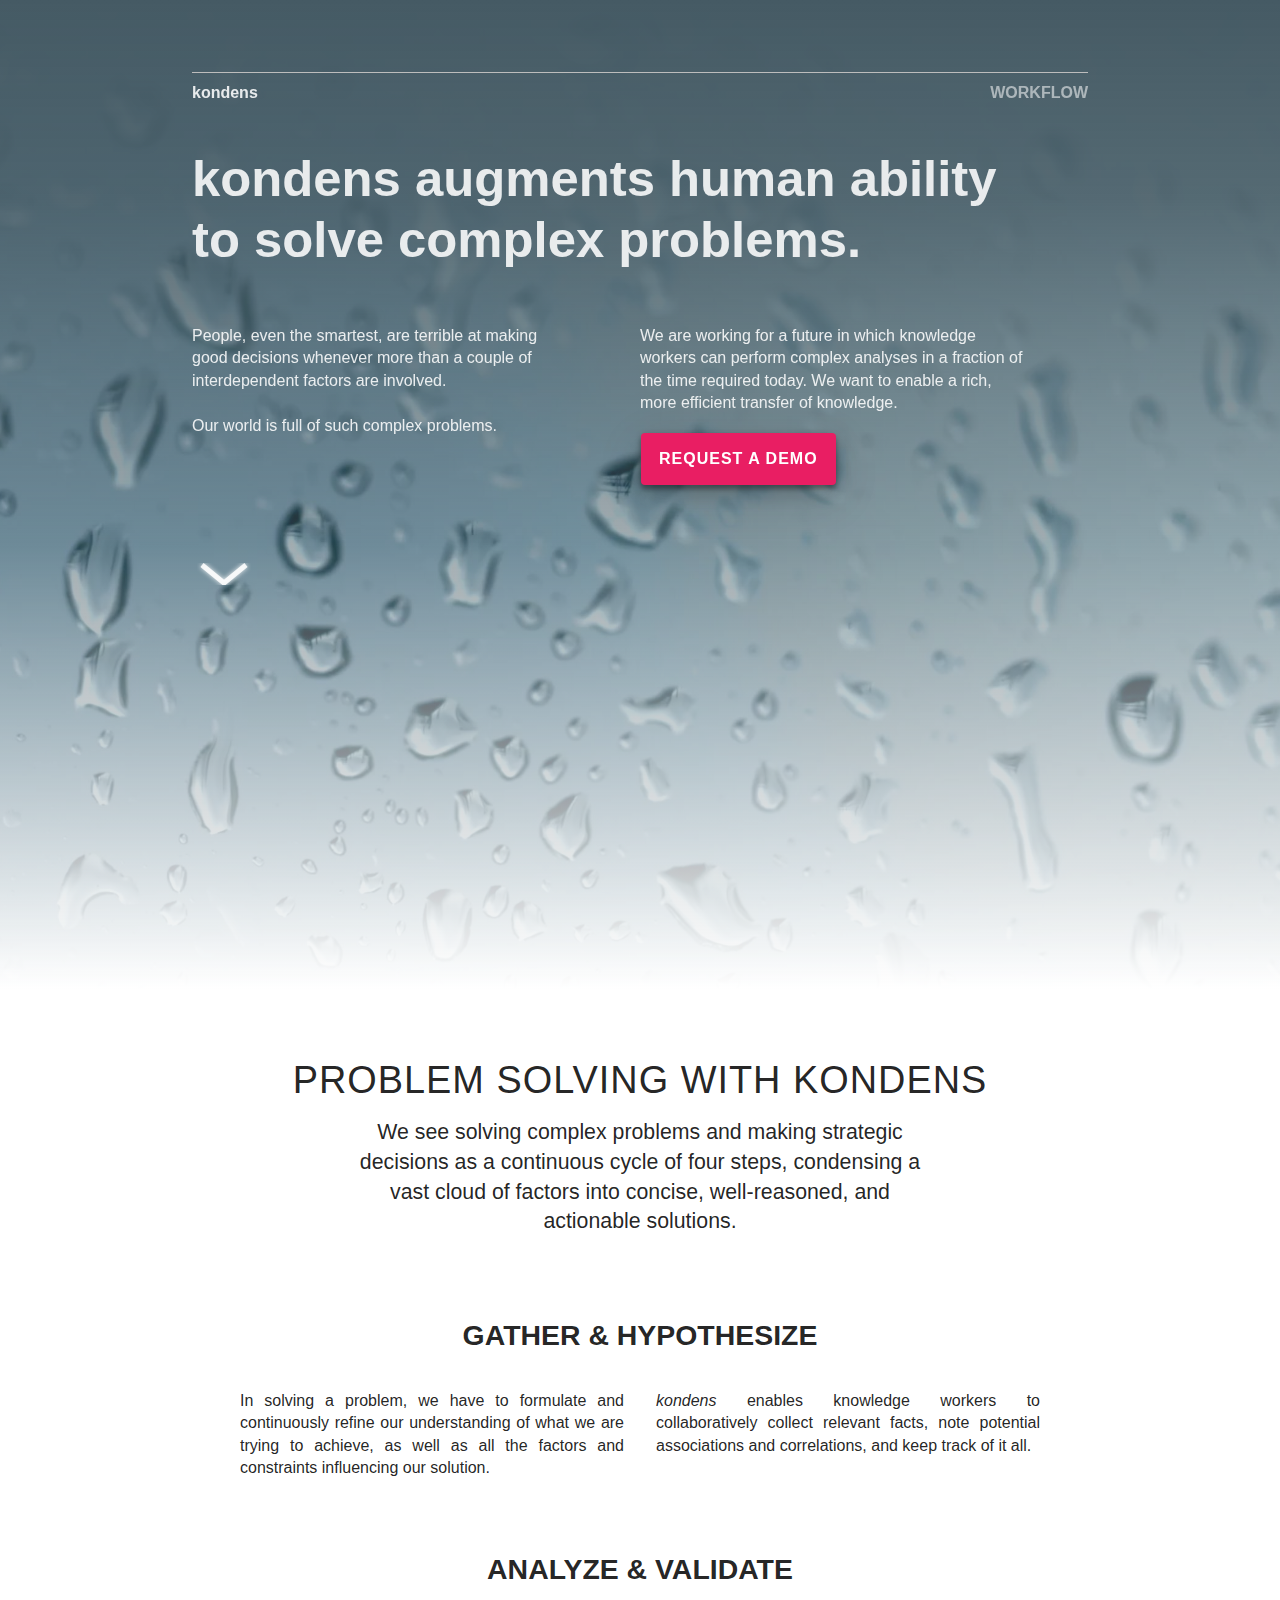
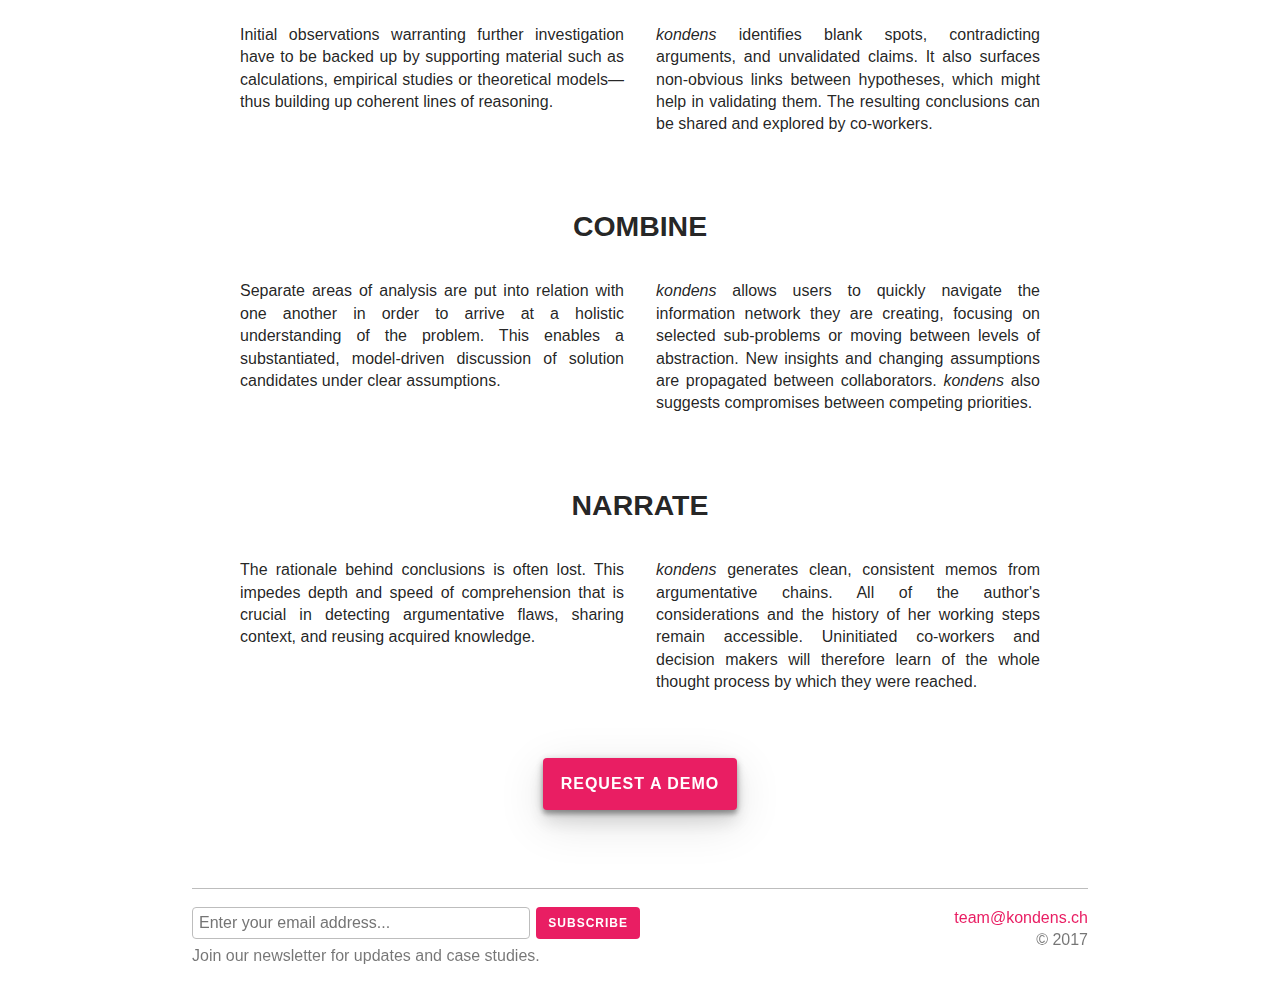
<file: index.html>
<!DOCTYPE html>
<html>
    <head>
        <meta name="viewport" content="width=device-width, initial-scale=1.0, user-scalable=no">
        
        <link rel="stylesheet" type="text/css" href="https://cloud.typography.com/6690976/6471772/css/fonts.css" />
        <link rel="stylesheet" type="text/css" href="/static/main.css" />
        <link rel="shortcut icon" href="/static/favicon.ico"/>

        <title>kondens - Augmenting human ability to solve complex problems</title>

        <script type="text/javascript">
            window.heap=window.heap||[],heap.load=function(e,t){window.heap.appid=e,window.heap.config=t=t||{};var r=t.forceSSL||"https:"===document.location.protocol,a=document.createElement("script");a.type="text/javascript",a.async=!0,a.src=(r?"https:":"http:")+"//cdn.heapanalytics.com/js/heap-"+e+".js";var n=document.getElementsByTagName("script")[0];n.parentNode.insertBefore(a,n);for(var o=function(e){return function(){heap.push([e].concat(Array.prototype.slice.call(arguments,0)))}},p=["addEventProperties","addUserProperties","clearEventProperties","identify","removeEventProperty","setEventProperties","track","unsetEventProperty"],c=0;c<p.length;c++)heap[p[c]]=o(p[c])};
                heap.load("1766771604");
        </script>
    </head>
    <body>
        <div class="container">
            <div id="frontpage">
                <div class="header">
                    <div>kondens</div>
                    <div class="nav">
                        <a href="#workflow" data-scroll>Workflow</a>
                        <!-- <a href="#pricing">Pricing</a> -->
                        <!-- <a>Cases</a> -->
                        <!-- <a>Articles</a> -->
                        <!-- <a>Team</a> -->
                    </div>
                </div>
                <div id="abstract">
                    <h1>kondens augments human ability <br> to solve complex problems.</h1>

                    <div id="executive-summary">
                        <p>
                            People, even the smartest, are terrible at making good decisions whenever more than a couple of interdependent factors are involved. <br /><br />
                            Our world is full of such complex problems.
                        </p>
                        <div class="col">
                            <p>
                                We are working for a future in which knowledge workers can perform complex analyses in a fraction of the time required today. We want to enable a rich, more efficient transfer of knowledge.
                            </p>
                            <a class="cta" href="mailto:team@kondens.ch?subject=kondens demo" target="_blank">Request a demo</a>
                        </div>
                    </div>
                </div>
                <a id="scroll-indicator" href="#workflow" data-scroll>
                    <svg width="64" height="64">
                        <filter id="glow">
                            <feGaussianBlur stdDeviation="2.5" result="coloredBlur"/>
                            <feMerge>
                                <feMergeNode in="coloredBlur"/>
                                <feMergeNode in="SourceGraphic"/>
                            </feMerge>
                        </filter>
                        <!-- <circle cx="32" cy="32" r="30" fill="transparent" stroke="rgba(255,255,255,0.87)" stroke-width="2" /> -->
                        <polyline points="10,26 32,44, 54,26"
                                  style="fill:transparent;stroke-width:5;stroke:rgba(255,255,255,0.87)"
                                  filter="url(#glow)" />
                    </svg>
                </a>
                <div id="bgcontainer">
                    <div id="bgoverlay"></div>
                </div>
            </div>
            <div id="workflow">
                <h2>Problem solving with kondens</h2>
                <p style="font-size: 1.333em; max-width: 600px; text-align: center; margin-bottom: 54px;">
                    We see solving complex problems and making strategic decisions as a continuous cycle of four steps, condensing a vast cloud of factors into concise, well-reasoned, and actionable solutions.
                </p>

                <div class="step">
                    <h3>Gather &amp; Hypothesize</h3>
                    <div class="row">
                        <p>
                            In solving a problem, we have to formulate and continuously refine our understanding of what
                            we are trying to achieve, as well as all the factors and constraints influencing our solution.
                        </p>
                        <p>
                            <emph>kondens</emph> enables knowledge workers to collaboratively collect relevant facts, note potential associations and correlations, and keep track of it all.
                        </p>
                    </div>
                </div>
                <div class="step">
                    <h3>Analyze &amp; Validate</h3>
                    <div class="row">
                        <p>
                            Initial observations warranting further investigation have to be backed up by supporting material such as
                            calculations, empirical studies or theoretical models&mdash;thus building up coherent lines of reasoning.
                        </p>
                        <p>
                            <emph>kondens</emph> identifies blank spots, contradicting arguments, and unvalidated claims.
                            It also surfaces non-obvious links between hypotheses, which might help in validating them.
                            The resulting conclusions can be shared and explored by co-workers. 
                        </p>
                    </div>
                </div>
                <div class="step">
                    <h3>Combine</h3>
                    <div class="row">
                        <p>
                            Separate areas of analysis are put into relation with one another in order to arrive
                            at a holistic understanding of the problem. This enables a substantiated, model-driven discussion
                            of solution candidates under clear assumptions.
                        </p>
                        <p>
                            <emph>kondens</emph> allows users to quickly navigate the information network they are creating, focusing on selected sub-problems or moving between levels of abstraction. New insights and changing assumptions are propagated between collaborators. <emph>kondens</emph> also suggests compromises between competing priorities.
                        </p>
                    </div>
                </div>
                <div class="step">
                    <h3>Narrate</h3>
                    <div class="row">
                        <p>
                            The rationale behind conclusions is often lost. This impedes depth and speed of comprehension that is crucial in detecting argumentative flaws, sharing context, and reusing acquired knowledge.
                        </p>
                        <p>
                            <emph>kondens</emph> generates clean, consistent memos from argumentative chains. All of the author's considerations and the history of her working steps remain accessible. Uninitiated co-workers and decision makers will therefore learn of the whole thought process by which they were reached.
                        </p>
                    </div>
                </div>
                <div style="padding: 0 0 60px 0;" class="step">
                    <a class="cta" href="mailto:team@kondens.ch?subject=kondens demo" target="_blank">Request a demo</a>
                </div>
            </div>
            <div id="footer">
                <div id="newsletter-signup">
                    <div id="mc_embed_signup">
                        <form action="//kondens.us15.list-manage.com/subscribe/post?u=fe84d163be583a0be64d8173f&amp;id=ea2d0e134c" method="post" id="mc-embedded-subscribe-form" name="mc-embedded-subscribe-form" class="validate" target="_blank" novalidate>
                            <div id="mc_embed_signup_scroll" class="row" style="flex-wrap: nowrap; align-items: center;">
                                <input  type="email" 
                                        value="" 
                                        name="EMAIL" 
                                        class="required email" 
                                        id="mce-EMAIL"
                                        placeholder="Enter your email address...">
                                <button type="submit" name="subscribe" id="mc-embedded-subscribe" class="button">
                                    Subscribe
                                </button>
                                <div id="mce-responses" class="clear">
                                    <div class="response" id="mce-error-response" style="display:none"></div>
                                    <div class="response" id="mce-success-response" style="display:none"></div>
                                </div> 
                                <!-- real people should not fill this in and expect good things - do not remove this or risk form bot signups-->
                                <div style="position: absolute; left: -5000px;" aria-hidden="true">
                                    <input type="text" name="b_fe84d163be583a0be64d8173f_ea2d0e134c" tabindex="-1" value="">
                                </div>
                            </div>
                        </form>
                    </div>
                    <span style="margin-top: 6px;">Join our newsletter for updates and case studies.</span>
                </div>
                <div id="contact">
                    <a href="mailto:team@kondens.ch">team@kondens.ch</a>
                    <span>&copy; 2017</span>
                </div>
            </div>
        </div>

        <script type="text/javascript" src="/static/scroll.js"></script>
        <script type="text/javascript">
            smoothScroll.init();
        </script>
        <script type="text/javascript">
            !function(a){var b=/iPhone/i,c=/iPod/i,d=/iPad/i,e=/(?=.*\bAndroid\b)(?=.*\bMobile\b)/i,f=/Android/i,g=/(?=.*\bAndroid\b)(?=.*\bSD4930UR\b)/i,h=/(?=.*\bAndroid\b)(?=.*\b(?:KFOT|KFTT|KFJWI|KFJWA|KFSOWI|KFTHWI|KFTHWA|KFAPWI|KFAPWA|KFARWI|KFASWI|KFSAWI|KFSAWA)\b)/i,i=/IEMobile/i,j=/(?=.*\bWindows\b)(?=.*\bARM\b)/i,k=/BlackBerry/i,l=/BB10/i,m=/Opera Mini/i,n=/(CriOS|Chrome)(?=.*\bMobile\b)/i,o=/(?=.*\bFirefox\b)(?=.*\bMobile\b)/i,p=new RegExp("(?:Nexus 7|BNTV250|Kindle Fire|Silk|GT-P1000)","i"),q=function(a,b){return a.test(b)},r=function(a){var r=a||navigator.userAgent,s=r.split("[FBAN");return"undefined"!=typeof s[1]&&(r=s[0]),s=r.split("Twitter"),"undefined"!=typeof s[1]&&(r=s[0]),this.apple={phone:q(b,r),ipod:q(c,r),tablet:!q(b,r)&&q(d,r),device:q(b,r)||q(c,r)||q(d,r)},this.amazon={phone:q(g,r),tablet:!q(g,r)&&q(h,r),device:q(g,r)||q(h,r)},this.android={phone:q(g,r)||q(e,r),tablet:!q(g,r)&&!q(e,r)&&(q(h,r)||q(f,r)),device:q(g,r)||q(h,r)||q(e,r)||q(f,r)},this.windows={phone:q(i,r),tablet:q(j,r),device:q(i,r)||q(j,r)},this.other={blackberry:q(k,r),blackberry10:q(l,r),opera:q(m,r),firefox:q(o,r),chrome:q(n,r),device:q(k,r)||q(l,r)||q(m,r)||q(o,r)||q(n,r)},this.seven_inch=q(p,r),this.any=this.apple.device||this.android.device||this.windows.device||this.other.device||this.seven_inch,this.phone=this.apple.phone||this.android.phone||this.windows.phone,this.tablet=this.apple.tablet||this.android.tablet||this.windows.tablet,"undefined"==typeof window?this:void 0},s=function(){var a=new r;return a.Class=r,a};"undefined"!=typeof module&&module.exports&&"undefined"==typeof window?module.exports=r:"undefined"!=typeof module&&module.exports&&"undefined"!=typeof window?module.exports=s():"function"==typeof define&&define.amd?define("isMobile",[],a.isMobile=s()):a.isMobile=s()}(this);

            (function() {
                if (!isMobile.phone) {
                    var newVideoElement = document.createElement('video');
                    newVideoElement.setAttribute('playsinline', 'playsinline');
                    newVideoElement.setAttribute('autoplay', 'autoplay');
                    newVideoElement.setAttribute('loop', 'loop');
                    newVideoElement.setAttribute('muted', 'muted');
                    newVideoElement.setAttribute('poster', '/static/res/shot.jpg');
                    newVideoElement.setAttribute('id', 'bgloop');

                    var source = document.createElement('source');
                    source.setAttribute('src', '/static/res/condensing.mp4');
                    source.setAttribute('type', 'video/mp4');
                    newVideoElement.appendChild(source);

                    var bgcontainer = document.getElementById('bgcontainer');
                    bgcontainer.appendChild(newVideoElement);
                } else {
                    var frontpage = document.getElementById('frontpage');
                    frontpage.style.removeProperty("height");
                    frontpage.style.setProperty("background-image", "url('/static/res/shot-mobile.jpg')");
                }
            })();
        </script>
    </body>
</html>
</file>
<file: static/main.css>
/* http://meyerweb.com/eric/tools/css/reset/ 
   v2.0 | 20110126
   License: none (public domain)
*/

html, body, div, span, applet, object, iframe,
h1, h2, h3, h4, h5, h6, p, blockquote, pre,
a, abbr, acronym, address, big, cite, code,
del, dfn, em, img, ins, kbd, q, s, samp,
small, strike, strong, sub, sup, tt, var,
b, u, i, center,
dl, dt, dd, ol, ul, li,
fieldset, form, label, legend,
table, caption, tbody, tfoot, thead, tr, th, td,
article, aside, canvas, details, embed, 
figure, figcaption, footer, header, hgroup, 
menu, nav, output, ruby, section, summary,
time, mark, audio, video {
    margin: 0;
    padding: 0;
    border: 0;
    font-size: 100%;
    font: inherit;
    vertical-align: baseline;
}
/* HTML5 display-role reset for older browsers */
article, aside, details, figcaption, figure, 
footer, header, hgroup, menu, nav, section {
    display: block;
}
body {
    line-height: 1;
}
ol, ul {
    list-style: none;
}
blockquote, q {
    quotes: none;
}
blockquote:before, blockquote:after,
q:before, q:after {
    content: '';
    content: none;
}
table {
    border-collapse: collapse;
    border-spacing: 0;
}

/************/

html {
    font-size: 16px;
}

body {
    color: rgba(255,255,255,0.87);
    font-family: "Whitney SSm A", "Whitney SSm B", sans-serif;
    font-size: 1rem;
    font-style: normal;
    font-weight: 400;

    background-color: #fff;
    scroll-behavior: smooth;
}

h1 {
    font-size: 3.175rem;
    font-style: normal;
    font-weight: 600;
    line-height: 1.2;
    margin-bottom: 12px;
}

h2 {
    font-size: 2.369rem;
    font-style: normal;
    font-weight: 600;
}

h3 {
    font-size: 1.777em;
    font-style: normal;
    font-weight: 600;
}

p {
    font-style: normal;
    font-weight: 400;
    line-height: 1.4em;
}

@media (max-width: 36rem) {
    h1 { font-size: 2.369rem; }
    h2 { font-size: 1.777rem; }
    h3 { font-size: 1.333rem; }
    p {
        line-height: 1.5em;
        text-align: left !important;
    }
}

emph {
    font-style: italic;
}

a {
    color: #e91e63;
    text-decoration: none;
}

a:hover {
    color: #c2185b;
}

input[type="text"],
input[type="email"] {
    width: 100%;
    max-width: 400px;
    padding: 6px;
    font-size: 1em;
    border: 1px solid #BDBDBD;
    border-radius: 4px;
}

button {
    display: inline-block;
    padding: 0 12px;
    height: 32px;
    margin-left: 6px;

    font-family: "Whitney SSm A", "Whitney SSm B", sans-serif;
    font-size: 0.75em;
    font-style: normal;
    font-weight: 600;
    line-height: 1em;
    letter-spacing: 1px;
    text-transform: uppercase;
    color: #fff;

    background-color: #e91e63;
    border: none;
    border-radius: 4px;
}

.col {
    display: flex;
    flex-flow: column wrap;
    align-items: flex-start;
}

.row {
    display: flex;
    flex: 1;
    flex-flow: row wrap;
    align-items: flex-start;
    justify-content: center;
}

video#bgloop {
    position: absolute;
    object-fit: cover;
    top: 0;
    left: 0;
    width: 100%;
    height: 110%;
    z-index: -150;
    /*filter: blur(4px);*/
}

#bgoverlay {
    position: absolute;
    top: 0;
    left: 0;
    bottom: 0;
    right: 0;
    width: 100vw;
    height: 110%;
    transform: translateZ(0);
    z-index: -100;
    background-size: cover;
    background: linear-gradient(rgba(69,90,100,1) 0%, rgba(69,90,100,0.9) 20%, rgba(69,90,100,0.5) 55%, rgba(255,255,255,1) 100%);
}

.container {
    flex: 1;
    display: flex;
    flex-direction: column;
    max-width: 960px;
    margin: 0 auto;
}

.header {
    display: flex;
    flex-direction: row;
    margin-top: 72px;
    padding: 12px 0;

    font-style: normal;
    font-weight: 600;

    border-top: 1px solid #BDBDBD;
}

.nav {
    display: flex;
    flex: 1;
    flex-direction: row;
    justify-content: flex-end;
}

.nav a {
    padding-left: 12px;

    color: rgba(255,255,255,0.54);
    text-transform: uppercase;
    text-decoration: none;
}

.nav a:hover {
    color: rgba(255,255,255,0.87);
}

a.cta {
    display: inline-block;
    padding: 18px;
    margin: 18px 1px;
    z-index: 100;

    font-style: normal;
    font-weight: 600;
    line-height: 1em;
    text-align: center;
    text-decoration: none;
    text-transform: uppercase;
    letter-spacing: 1px;
    color: #ffffff;

    background-color: #e91e63;
    border-radius: 4px;
    box-shadow: 0 4px 4px rgba(0,0,0,0.24), 0 2px 8px rgba(0,0,0,0.24), 0 12px 48px rgba(0,0,0,0.12), 0 12px 18px rgba(0,0,0,0.12);
}

a.cta:active {
    box-shadow: 0 1px 1px rgba(0,0,0,0.24), 0 1px 4px rgba(0,0,0,0.24), 0 6px 24px rgba(0,0,0,0.12), 0 6px 9px rgba(0,0,0,0.12);
}

#abstract {
    flex: 1;
    padding: 36px 0;
}

#executive-summary {
    display: flex;
    flex-flow: row wrap;
    justify-content: flex-start;

    margin-top: 54px;
}

#executive-summary .col {
    flex: 1 1 20em;
    min-width: 20em;
    max-width: 24em;
    margin-left: 2rem;
}

#executive-summary .col > p {
    flex: 1; 
}

#executive-summary > p {
    flex: 1 1 20em;
    min-width: 20em;
    max-width: 24em;
    margin-right: 2rem;
}

@media (max-width: 49rem) {
    h1 br { display: none;}
    #executive-summary .col {
        margin: 0 2rem 0 0;
    }
}

@media (max-width: 36rem) {
    #executive-summary .col {margin: 0;}
    #executive-summary > p {margin: 0;}
}

#frontpage {
    padding: 0 2em;
    overflow: visible; 
    min-height: 110vh;
}

a#scroll-indicator {
    display: inline-block;
    margin-bottom: 1rem;
}

#workflow {
    display: flex;
    flex-direction: column;
    align-items: center;
    padding: 72px 2em 0 2em;

    background-color: #fff;
    color: rgba(0,0,0,0.87);
}

#workflow h2 {
    margin-bottom: 18px;

    font-style: normal;
    font-weight: 500;
    text-align: center;
    text-transform: uppercase;
    letter-spacing: 1px;
}

#workflow h3 {
    margin-bottom: 24px;
    text-align: center;
    text-transform: uppercase;
}

.step {
    display: flex;
    flex-direction: column;
    padding: 30px 0;
}

.step p {
    flex: 1 1 20em;
    min-width: 20em;
    max-width: 24em;
    margin: 1rem;
    text-align: justify;
    -ms-hyphens: auto;
    -webkit-hyphens: auto;
    hyphens: auto;
}

@media (max-width: 36rem) {
    .header { margin-top: 24px; }
    #workflow h2 { text-align: left; }
    #workflow h3 { text-align: left; }
    .row { justify-content: flex-start; }
    .step { padding: 12px 0; }
    .step p { margin: 0 0 1rem 0; }
}

#footer {
    display: flex;
    flex-flow: row wrap;
    margin: 0 2em;
    padding: 1.125em 0 2.25em 0;
    
    font-style: normal;
    font-weight: 400;
    line-height: 1.4em;
    color: rgba(0,0,0,0.54);
    
    border-top: 1px solid #BDBDBD;
}

#footer #newsletter-signup {
    display: flex;
    flex-flow: column wrap;
    align-items: stretch;

    flex: 1;
    min-width: 19rem;
}

#footer #contact {
    display: flex;
    flex: 1;
    flex-direction: column;
    align-items: flex-end;
}

@media (max-width: 36rem) {
    /*these can be removed once Safari bug is fixed (see https://bugs.webkit.org/show_bug.cgi?id=136041)*/
    #footer { flex-direction: column; }
    #footer #newsletter-signup { flex-direction: row; }

    #footer #contact {
        flex-direction: row;
        justify-content: space-between;
        margin-top: 1.125em;
    }
}
</file>
